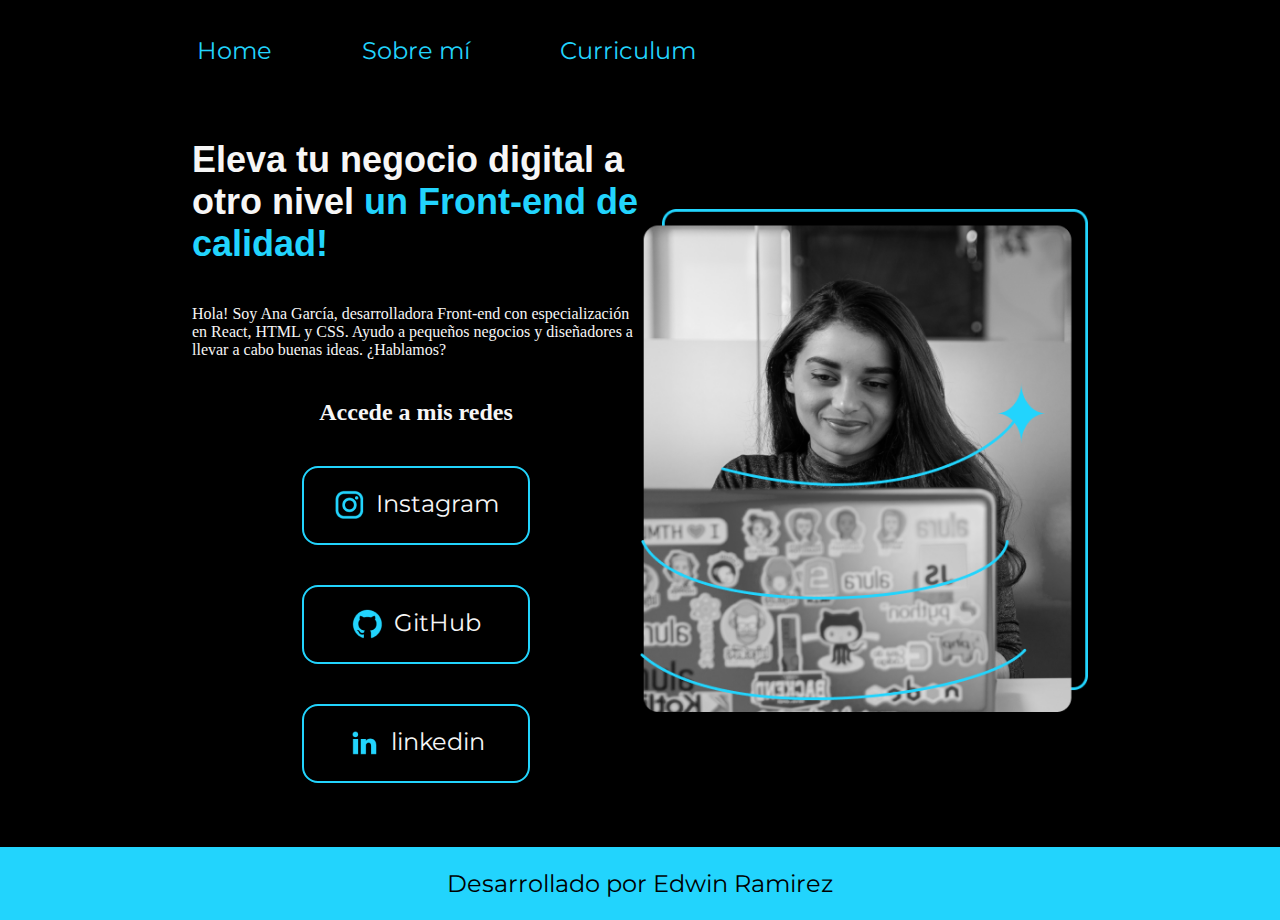
<file: index.html>
<!DOCTYPE html>
<html lang="es">   
<head>
    <meta charset="UTF-8">
    <meta name="viewport" content="width=device-width, initial-scale=1.0">
    <title>Document</title>
    <link rel="stylesheet" href="./styles/style.css">
</head>
<body>
    <header class="header">
        <nav class="header_menu">
            <a class="header_menu_link" href="./index.html">Home</a>
            <a class="header_menu_link" href="./about.html">Sobre mí</a>
            <a class="header_menu_link" href="./curriculum.html">Curriculum</a>
        </nav>
    </header>                                      <!--con header definimos la cabecera de la pagina web-->
    <main class="presentacion">
        <section class="presentacion_contenido">           <!--usamos section para separar una seccion de la imagen-->
            <h1 class="presentacion_contenido_titulo">
                Eleva tu negocio digital a otro nivel <strong class="titulo1">un Front-end de calidad!</strong>
            </h1>
            <p class="presentacion_contenido_texto">
                Hola! Soy Ana García, desarrolladora Front-end con especialización en React, HTML y CSS. 
                Ayudo a pequeños negocios y diseñadores a llevar a cabo buenas ideas. ¿Hablamos?
            </p>
            <div class="presentacion_enlaces">             <!--usammos div para hacer divisiones-->
                <h2 class="presentacion_enlaces_redes">Accede a mis redes</h2>
                <a class="presentacion_enlaces_link" href="https://www.instagram.com/">
                    <img src="./assets/instagram.png">Instagram
                </a>                                       <!--usamos a para hacer anclas de vinculos web, enlaces web-->
                <a class="presentacion_enlaces_link" href="https://www.instagram.com/">
                    <img src="./assets/github.png">GitHub
                </a>
                <a class="presentacion_enlaces_link" href="https://www.instagram.com/">
                    <img src="./assets/linkedin.png">linkedin
                </a>
            </div>
        </section>
            <img class="presentacion_imagen" src="./assets/Imagem.png" alt="imagen de ana garcia">
    </main>
    <footer class="footer">
        <p>Desarrollado por Edwin Ramirez</p>
    </footer> <!--usamos footer para crear un pie de pagina-->
</body>
</html>
</file>
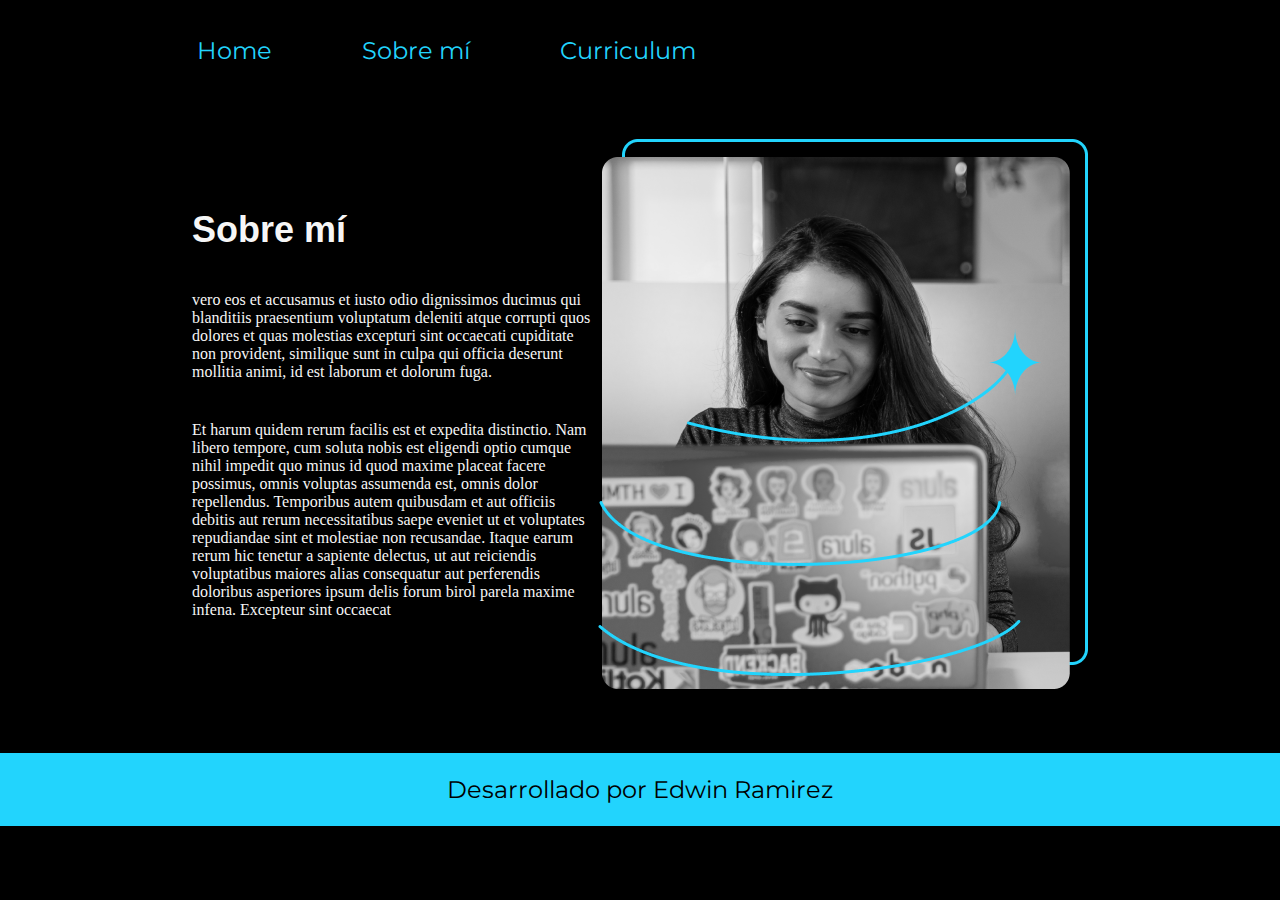
<file: about.html>
<!DOCTYPE html>
<html lang="es-mx">
<head>
    <meta charset="UTF-8">
    <meta name="viewport" content="width=device-width, initial-scale=1.0">
    <title>Sobre_mi</title>
    <link rel="stylesheet" href="./styles/style.css">
</head>
<body>
    <header class="header">
        <nav class="header_menu">
            <a class="header_menu_link" href="./index.html">Home</a>
            <a class="header_menu_link" href="./about.html">Sobre mí</a>
            <a class="header_menu_link" href="./curriculum.html">Curriculum</a>
        </nav>
    </header>
    <main class="presentacion">
        <section class="presentacion_contenido">
            <h1 class="presentacion_contenido_titulo">Sobre mí</h1>
            <p class="presentacion_contenido_texto">
                vero eos et accusamus et iusto odio dignissimos ducimus qui blanditiis praesentium voluptatum deleniti
                atque corrupti quos dolores et quas molestias excepturi sint occaecati cupiditate non provident,
                similique sunt in culpa qui officia deserunt mollitia animi, id est laborum et dolorum fuga.
            </p>
            <p class="presentacion_contenido_texto">
                Et harum quidem rerum facilis est et expedita distinctio. Nam libero tempore, cum soluta nobis est
                eligendi optio cumque nihil impedit quo minus id quod maxime placeat facere possimus, omnis voluptas
                assumenda est, omnis dolor repellendus. Temporibus autem quibusdam et aut officiis debitis aut rerum
                necessitatibus saepe eveniet ut et voluptates repudiandae sint et molestiae non recusandae. Itaque earum
                rerum hic tenetur a sapiente delectus, ut aut reiciendis voluptatibus maiores alias consequatur aut
                perferendis doloribus asperiores ipsum delis forum birol parela maxime infena. Excepteur sint occaecat
            </p>
        </section>
        <img src="./assets/Imagem.png" alt="foto de ana garcia proyecto alura latam">
    </main>
    <footer class="footer">
        <p>Desarrollado por Edwin Ramirez</p>
    </footer>
</body>
</html>
</file>
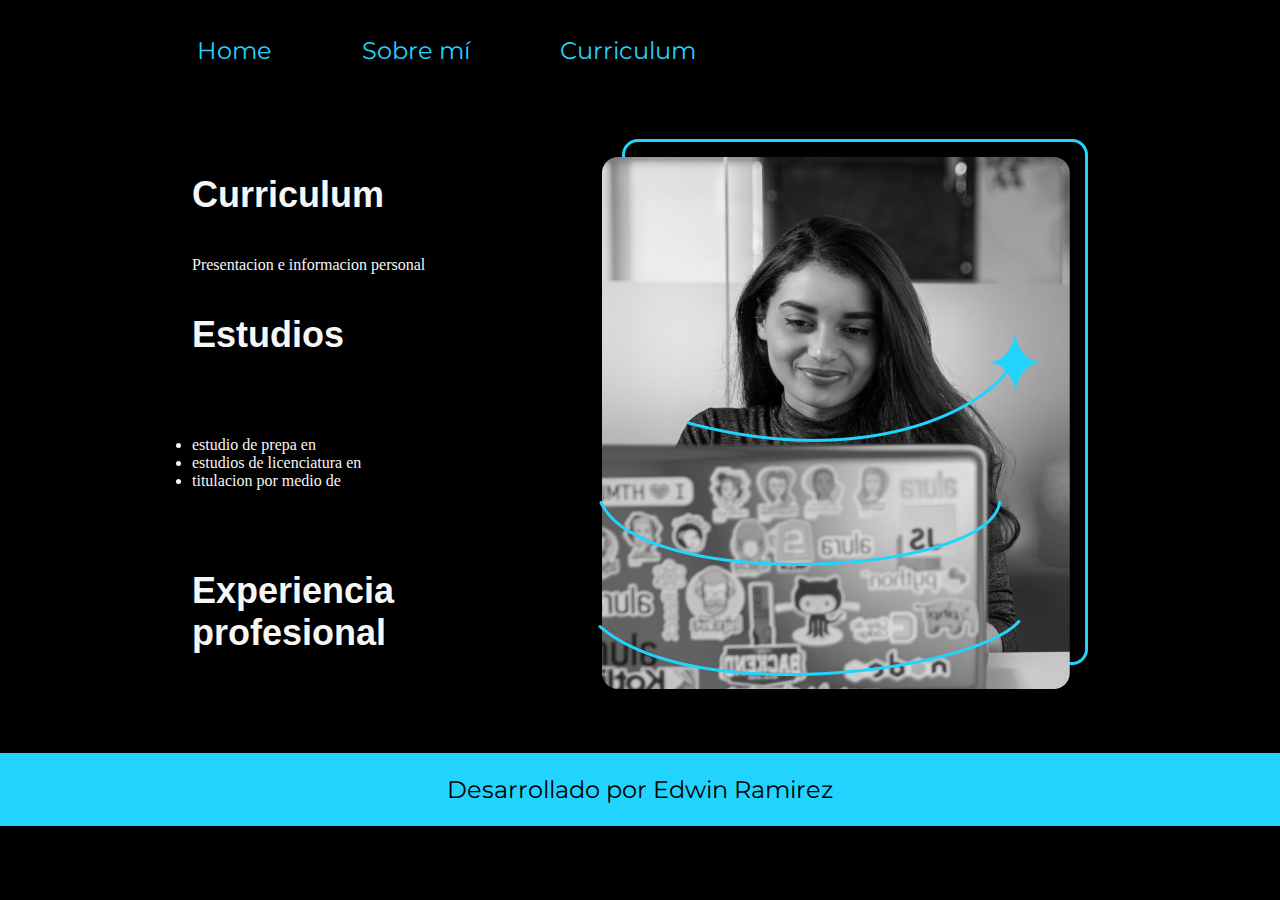
<file: curriculum.html>
<!DOCTYPE html>
<html lang="es-mx">
<head>
    <meta charset="UTF-8">
    <meta name="viewport" content="width=device-width, initial-scale=1.0">
    <title>Document</title>
    <link rel="stylesheet" href="./styles/style.css">
</head>
<body>
    <header class="header">
        <nav class="header_menu">
            <a class="header_menu_link" href="./index.html">Home</a>
            <a class="header_menu_link" href="./about.html">Sobre mí</a>
            <a class="header_menu_link" href="./curriculum.html">Curriculum</a>
        </nav>
    </header>
    <main class="presentacion">
        <section class="presentacion_contenido">
            <h1 class="presentacion_contenido_titulo">Curriculum
            </h1>
            <p class="presentacion_contenido_texto">Presentacion e informacion personal
            </p>
                <h2 class="presentacion_contenido_titulo">Estudios
                </h2>
                <p class="presentacion_contenido_texto">
                    <ul>
                        <li>estudio de prepa en</li>
                        <li>estudios de licenciatura en</li>
                        <li>titulacion por medio de</li>
                    </ul>
                </p>
                    <h3 class="presentacion_contenido_titulo">Experiencia profesional
                    </h3>
        </section>
        
        <img src="./assets/Imagem.png" alt="foto de ana garcia proyecto alura latam">
    </main>
    <footer class="footer">
        <p>Desarrollado por Edwin Ramirez</p>
    </footer>
</body>
</html>
</file>
<file: styles/style.css>
@import url('https://fonts.googleapis.com/css2?family=Montserrat:ital,wght@0,100..900;1,100..900&display=swap');

:root{
    --color-primario: #000000;
    --color-secundario: #F6F6F6;
    --color-terciario: #22D4FD;
    --color-hover: #2d3b34;

    --fuente-montserrat: "Montserrat", sans-serif;
    --fuente-krona: "krona One", sans-serif;
}

*{
    padding: 0;
    margin: 0;
}

body{
    background-color: var(--color-primario);
    color: var(--color-secundario);
    box-sizing: border-box;
}

.header{
    padding: 2% 0% 0% 15%;
}

.header_menu{
    display: flex;
    gap: 80px;
}

/*  usando la unidad de medida del rem solo en font size textos y titulos
    1rem = 16px
    1.5rem = 24px   */

.header_menu_link{
    font-family: var(--fuente-montserrat);
    font-size: 1.5rem;
    font-weight: 600px;
    color: var(--color-terciario);
    padding: 10px 5px;
    text-decoration: none;
}

.header_menu_link:hover{
    color: var(--color-hover);
}

.titulo1{                /*ponemos un . para llamar una class*/
    color: var(--color-terciario);
}

.presentacion{
    padding: 5% 15%;
    display: flex; 
    align-items: center;
    justify-content: space-between;
    /*padding: 8%;*/
}

.presentacion_contenido{
    width: 50%;
    display: flex;
    flex-direction: column;
    gap: 40px;
}

.presentacion_contenido_titulo{
    font-size: 2.25rem;
    font-family: var(--fuente-krona);
}

.presentaccion_contenido_texto{
    font-family: var(--fuente-montserrat);
    font-size: 1.5rem;
}

.presentacion_enlaces{
    display: flex;
    justify-content: space-between;
    flex-direction: column;
    align-items: center;
    gap: 40px;  /*con gao damos espacios entre lineas por medio de pixeles*/
}

.presentacion_enlaces_link{
    width: 50%;
    text-align: center;
    padding: 21.5px 0;  
    border-radius: 16px;
    font-family: var(--fuente-montserrat);
    font-size: 1.5rem;
    font-weight: 600px;
    text-decoration: none;
    color: var(--color-secundario);
    border: 2px solid var(--color-terciario);
    display: flex;
    justify-content: center;
    gap: 10px;
}

.presentacion_enlaces_link:hover{
    background-color: var(--color-hover);
}

.presentacion_imagen{
    width: 50%;
}

.footer{
    background-color: var(--color-terciario);
    padding: 22px;
    text-align: center;
    color: var(--color-primario);
    font-family: var(--fuente-montserrat);
    font-size: 1.5rem;
    font-weight: 400px;
}


/*cambiando la estetica para un dispositivo mobile*/

@media(max-width: 1200px){
    .header{
        padding: 10%;
    }

    .header_menu{
        justify-content: center;
    }

    .presentacion{
        flex-direction: column-reverse;
        padding: 5%;
    }

    .presentacion_contenido{
        width: auto;
    }
}
</file>
